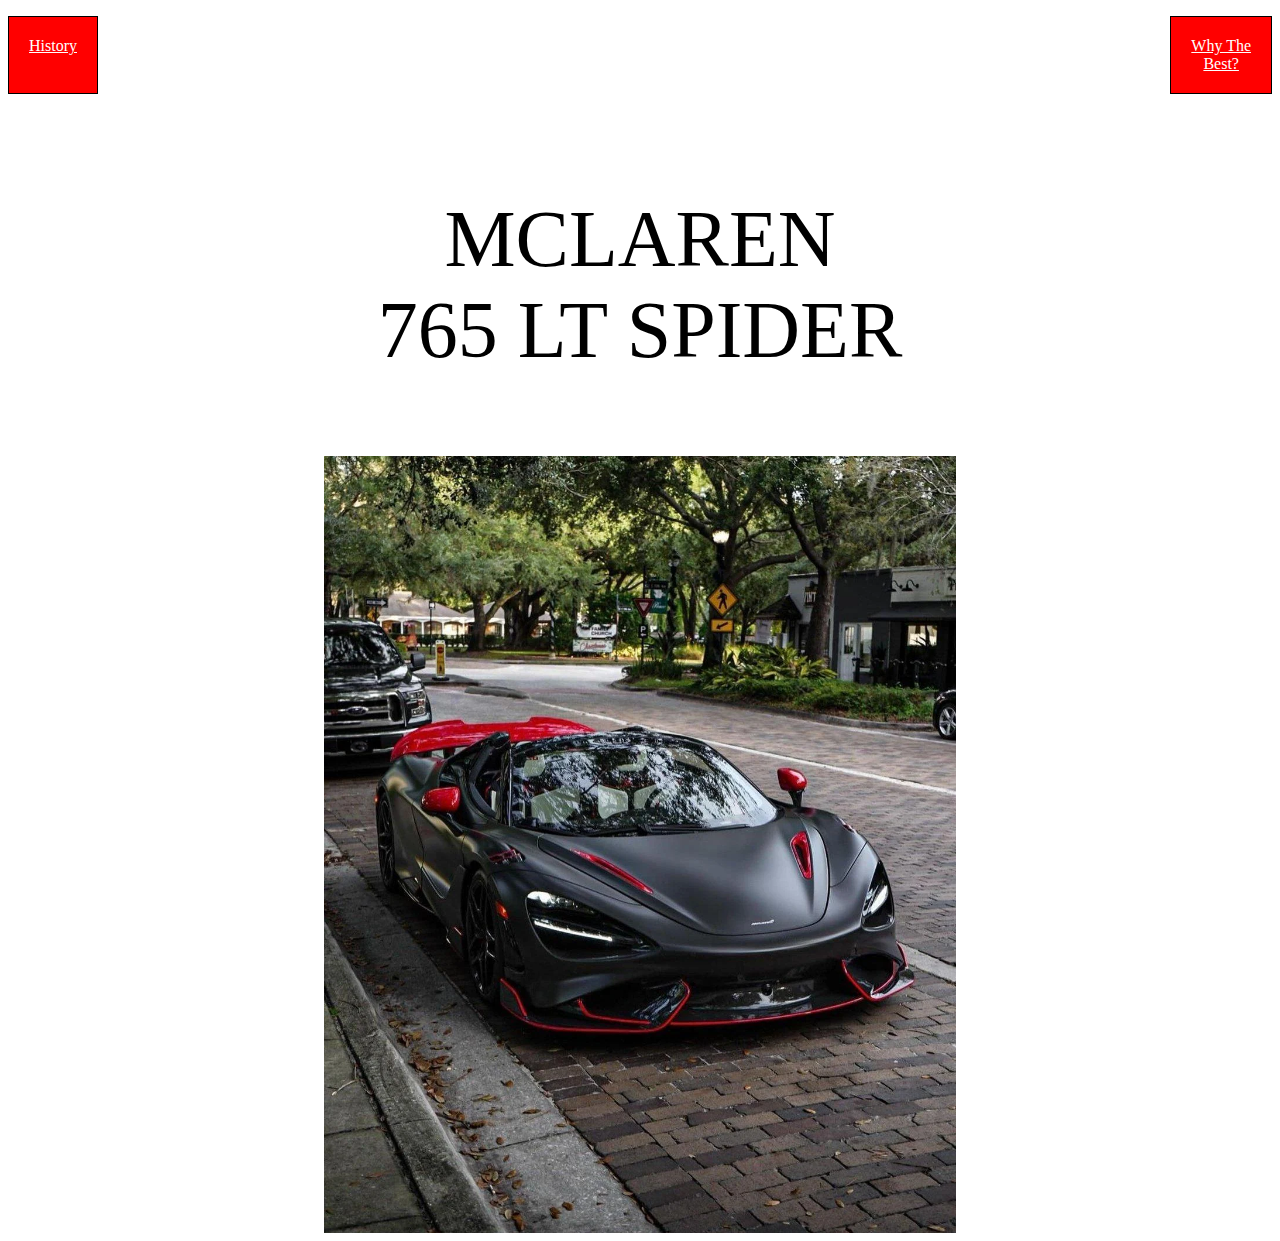
<file: index.html>
<!DOCTYPE html>
<html lang="en">
<head>
    <meta charset="UTF-8">
    <meta http-equiv="X-UA-Compatible" content="IE=edge">
    <meta name="viewport" content="width=device-width, initial-scale=1.0">
    <title>Document</title>
    <link rel="stylesheet" href="styles.css">
</head> 
<body>
    <nav>
        <ul> 
            <li class="history"> <a href="history.html">History</a></li>
            <li> <a href="why-the-best.html">Why The <br> Best?</a></li>
        </ul>
    </nav>

    <p> MCLAREN <br/> 765 LT SPIDER</p>

    <div class="red-car-container">
        <img class="red-car" src="mclaren.webp" alt="">
    </div>
</body>
</html>
</file>
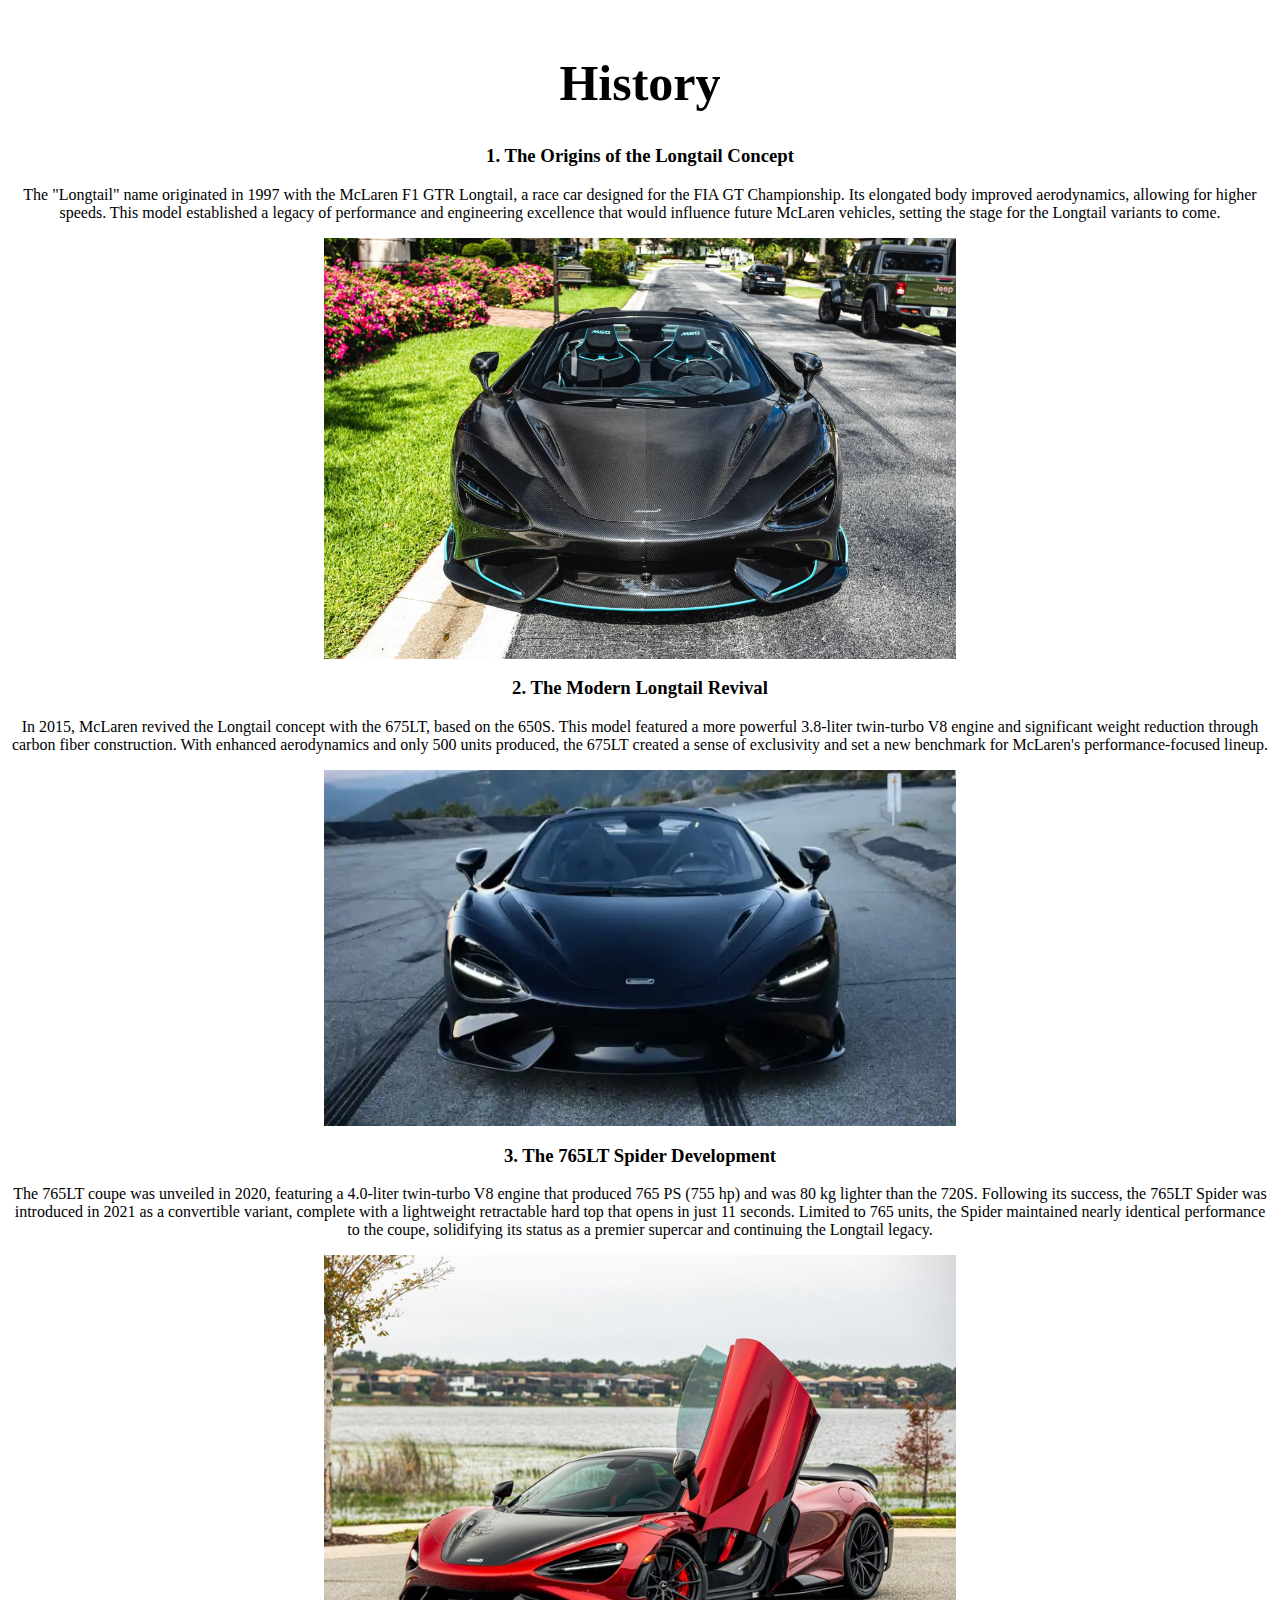
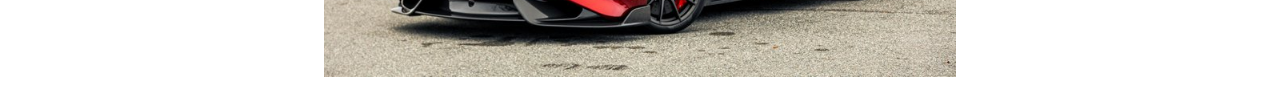
<file: history.html>
<!DOCTYPE html>
<html lang="en">
<head>
    <meta charset="UTF-8">
    <meta http-equiv="X-UA-Compatible" content="IE=edge">
    <meta name="viewport" content="width=device-width, initial-scale=1.0">
    <title>Document</title>
    <link rel="stylesheet" href="History.css">
</head>
<body>
    <h1>History</h1>

    <h3>1. The Origins of the Longtail Concept</h3>
    <p>
        The "Longtail" name originated in 1997 with the McLaren F1 GTR Longtail,
         a race car designed for the FIA GT Championship.
         Its elongated body improved aerodynamics, allowing for higher speeds.
         This model established a legacy of performance and engineering excellence
         that would influence future McLaren vehicles,
         setting the stage for the Longtail variants to come.</p>

         <div class="red-car-container">
            <img class="red-car" src="mclaren blue black.jpeg" alt="">
        </div>

    <h3>2. The Modern Longtail Revival</h3>

    <p>In 2015, McLaren revived the Longtail concept with the 675LT, based on the 650S.
         This model featured a more powerful 3.8-liter twin-turbo V8 engine and significant
         weight reduction through carbon fiber construction. With enhanced aerodynamics
         and only 500 units produced, the 675LT created a sense of exclusivity and set
         a new benchmark for McLaren's performance-focused lineup.</p>

         <div class="red-car-container">
            <img class="red-car" src="mclaren gloss black.jpeg" alt="">
        </div>

    <h3>3. The 765LT Spider Development</h3>
    
   
    <p>The 765LT coupe was unveiled in 2020, featuring a 4.0-liter twin-turbo V8 engine
         that produced 765 PS (755 hp) and was 80 kg lighter than the 720S. 
         Following its success, the 765LT Spider was introduced in 2021 as a convertible 
         variant, complete with a lightweight retractable hard top that opens in just 11
          seconds. Limited to 765 units, the Spider maintained nearly identical performance
           to the coupe, solidifying its status as a premier supercar and continuing the
            Longtail legacy.</p>

            <div class="red-car-container">
                <img class="red-car" src="mclaren red and black.jpeg" alt="">
            </div>

</body>
</html>
</file>
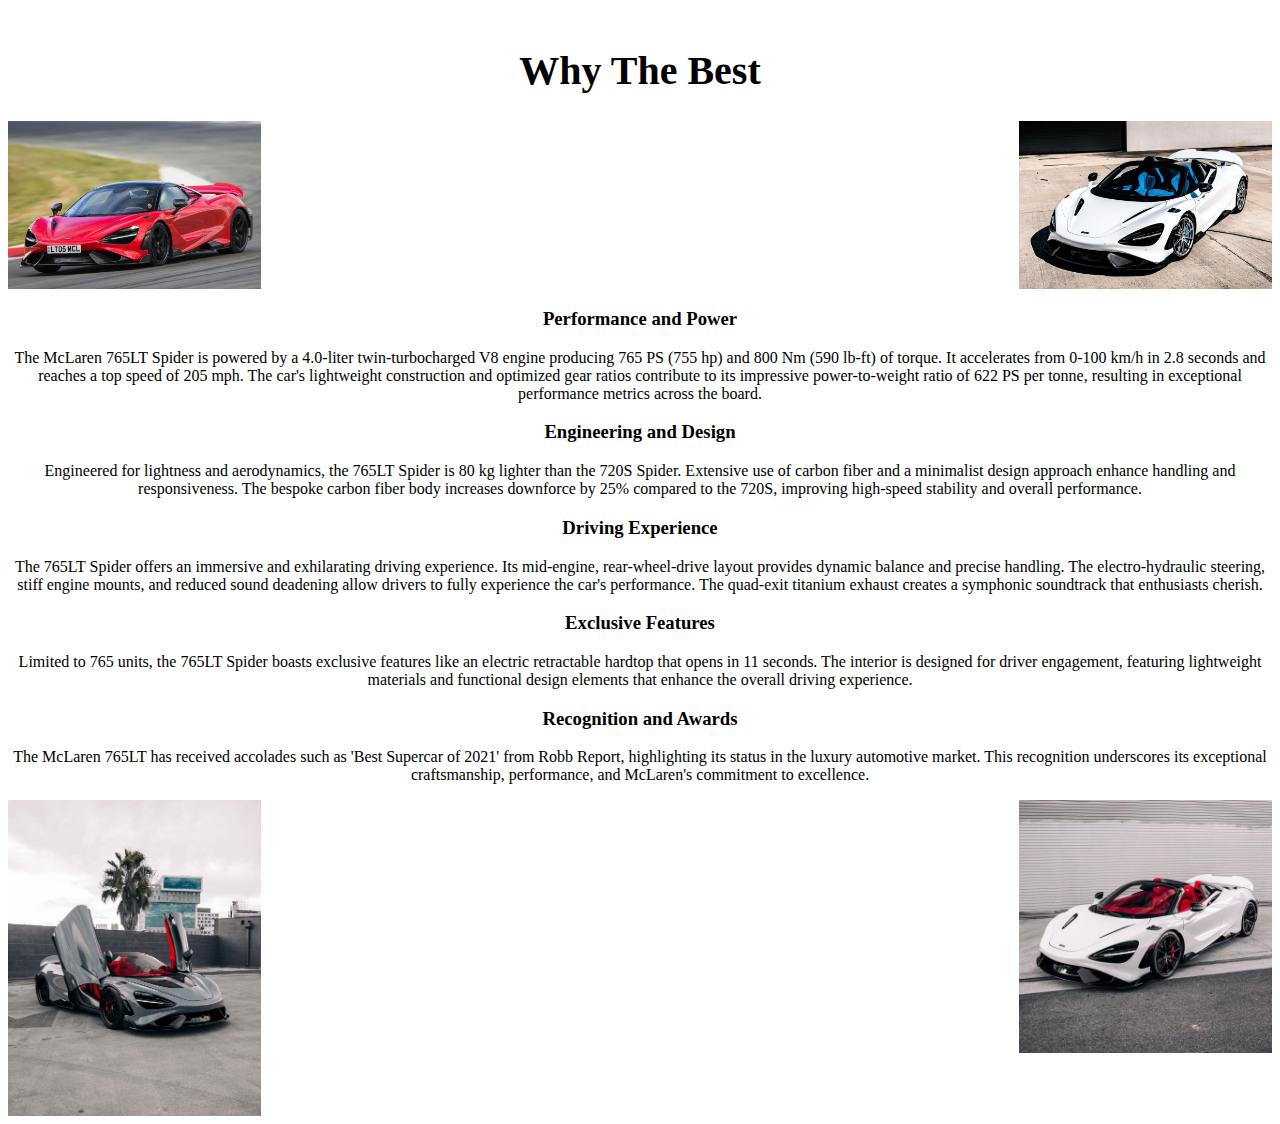
<file: why-the-best.html>
<!DOCTYPE html>
<html lang="en">
<head>
    <meta charset="UTF-8">
    <meta http-equiv="X-UA-Compatible" content="IE=edge">
    <meta name="viewport" content="width=device-width, initial-scale=1.0">
    <title>Document</title>
    <link rel="stylesheet" href="Why-the-best.css">
</head>
<body>
    <h1>Why The Best</h1>

    <div>
        <img class="oneImage" src="mclaren red.webp" alt=""> 
        <img class="twoImage" src="mclaren white with blue.jpeg" alt=""> </li>
    </div>

    <h3 class="firstH"> Performance and Power </h3>
    <p> The McLaren 765LT Spider is powered by a 4.0-liter twin-turbocharged V8 
        engine producing 765 PS (755 hp) and 800 Nm (590 lb-ft) of torque. It 
        accelerates from 0-100 km/h in 2.8 seconds and reaches a top speed of 205 mph.
        The car's lightweight construction and optimized gear ratios contribute to its
        impressive power-to-weight ratio of 622 PS per tonne, resulting in exceptional
        performance metrics across the board. </p>
    <h3> Engineering and Design </h3>
    <p> Engineered for lightness and aerodynamics, the 765LT Spider is 80 kg lighter 
        than the 720S Spider. Extensive use of carbon fiber and a minimalist design
        approach enhance handling and responsiveness. The bespoke carbon fiber body
        increases downforce by 25% compared to the 720S, improving high-speed stability
        and overall performance. </p>
    <h3> Driving Experience </h3>
    <p> The 765LT Spider offers an immersive and exhilarating driving experience.
         Its mid-engine, rear-wheel-drive layout provides dynamic balance and precise
         handling. The electro-hydraulic steering, stiff engine mounts, and reduced
         sound deadening allow drivers to fully experience the car's performance.
         The quad-exit titanium exhaust creates a symphonic soundtrack that enthusiasts
         cherish. </p>
    <h3> Exclusive Features </h3>
    <p> Limited to 765 units, the 765LT Spider boasts exclusive features like
        an electric retractable hardtop that opens in 11 seconds. The interior
        is designed for driver engagement, featuring lightweight materials and
        functional design elements that enhance the overall driving experience. </p>
    <h3> Recognition and Awards </h3>
    <p class="lastP"> The McLaren 765LT has received accolades such as 'Best Supercar of 2021'
        from Robb Report, highlighting its status in the luxury automotive market.
        This recognition underscores its exceptional craftsmanship, performance, 
        and McLaren's commitment to excellence. </p>

    <div>
        <img class="threeImage" src="mclaren.jpg" alt=""> 
        <img class="fourImage" src="mclaren red interior.jpeg" alt=""> </li>
    </div>
</body>
</html>
</file>
<file: styles.css>
ul{
    display: flex;
    justify-content: space-between;
    list-style-type: none;
    padding: 0;


}

li{
    border: 1px solid black;
    text-align: center;
    background-color: red;
    padding: 20px 20px;
    
}

a{
    color: white;
}

/* .history{
    align-items: flex-start;
} */

p{
    margin-top: 100px;
    text-align: center;
    font-size: 80px;
}
.red-car{
    width: 100%;
}

@media (min-width: 800px){
    .red-car{
        width: 50%;
        display: block;
        margin: 0 auto;
        
    }

    .red-car-container{
        text-align: center;
        margin: 0 auto;
        
    }

}
</file>
<file: History.css>
h1{
    text-align: center;
    padding-top: 20px;
    font-size: 50px;
}

@media (max-width: 800px){
    .red-car{
        width: 50%;
        display: block;
        margin: 0 auto;
        
    }

    .red-car-container{
        text-align: center;
        margin: 0 auto;
        
    }

}

h3{
    text-align: center;
}

p{
    text-align: center;
}

.red-car{
    width: 50%;
    display: block;
    margin: 0 auto;
    
}
.red-car-container{
    text-align: center;
    margin: 0 auto;
}
</file>
<file: Why-the-best.css>
h1{
    text-align: center;
    padding-top: 20px;
    font-size: 40px;
}

@media (min-width: 800px){
    .red-car{
        width: 50%;
        display: block;
        margin: 0 auto;
        
    }

    .red-car-container{
        text-align: center;
        margin: 0 auto;
        
    }

}

div{
    display: flex;
    justify-content: space-between;

}

.oneImage{
    width: 20%;
    height: 20%;

}

.twoImage{
    width: 20%;
    height: 20%;
    
}

p{
    text-align: center;
}

h3{
    text-align: center;
}

div{
    display: flex;
    justify-content: space-between;

}

.threeImage{
    width: 20%;
    height: 20%;

}

.fourImage{
    width: 20%;
    height: 20%;
    
}
</file>
